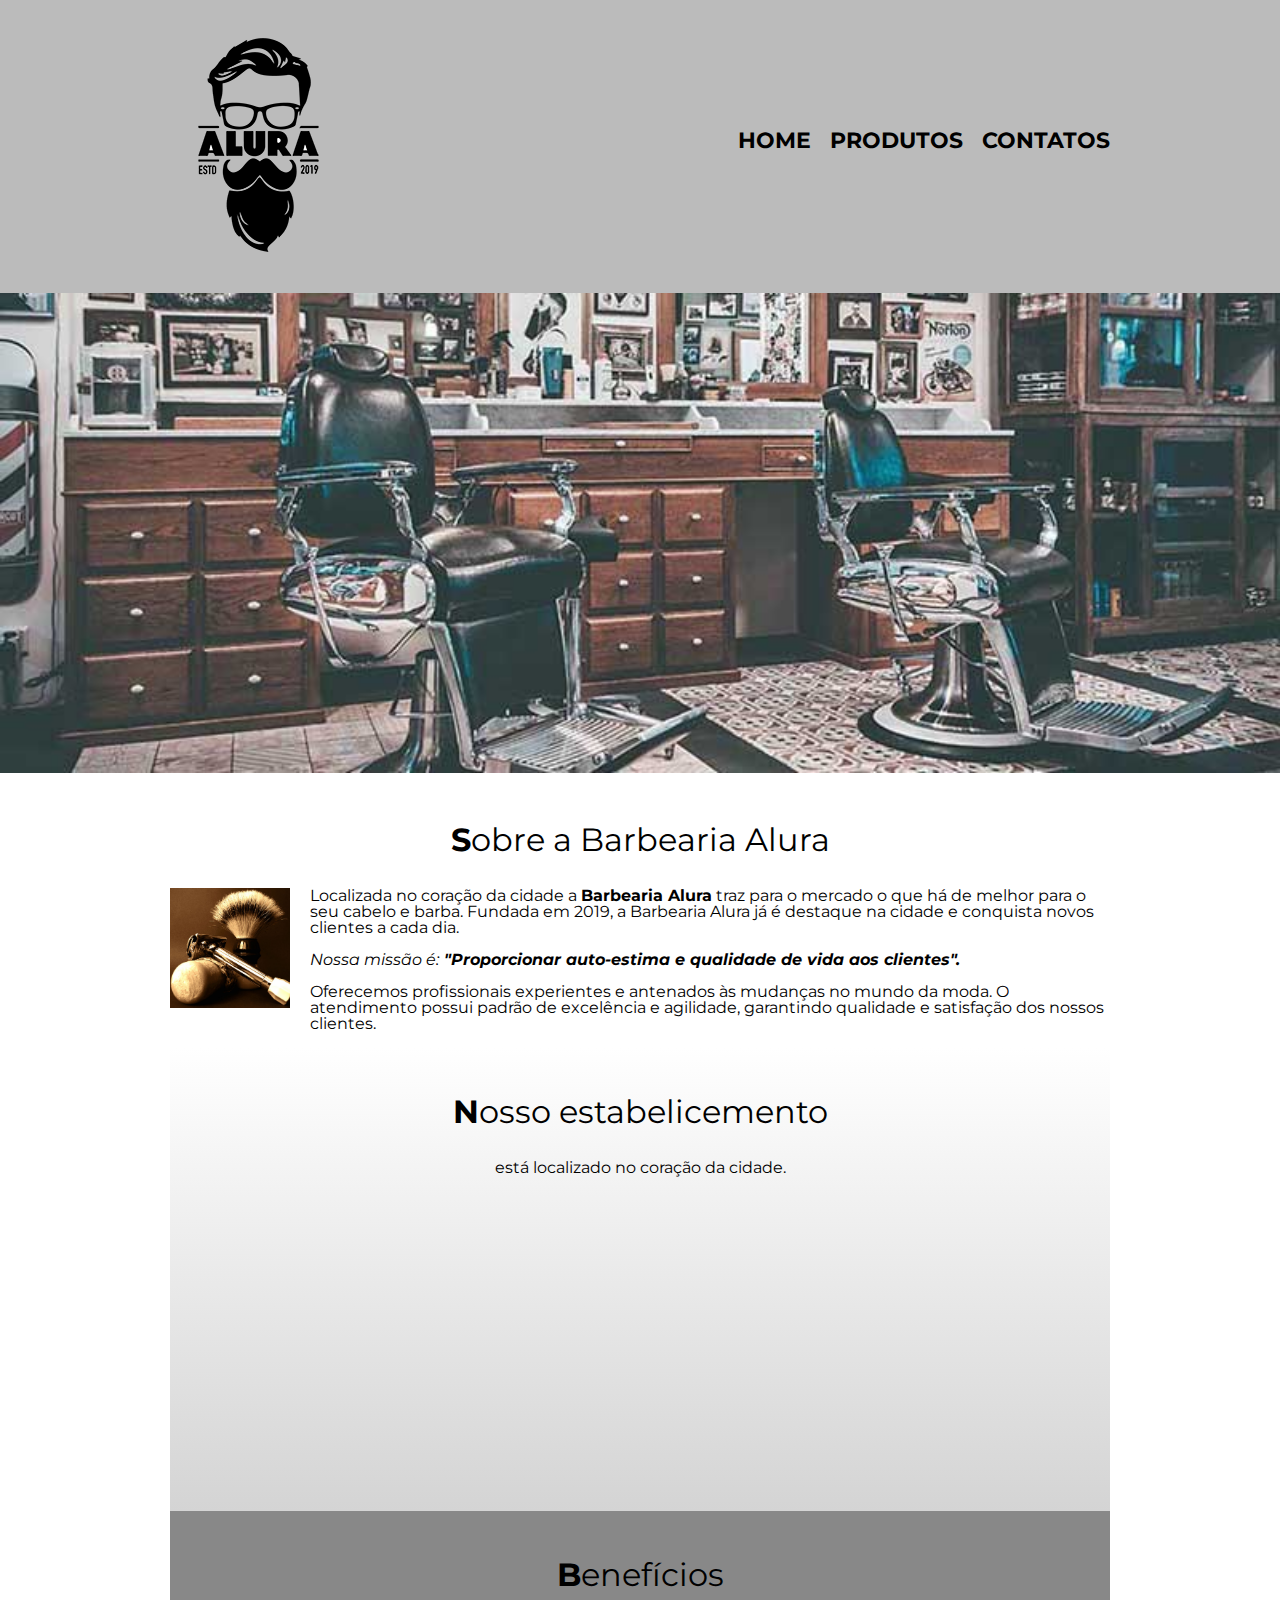
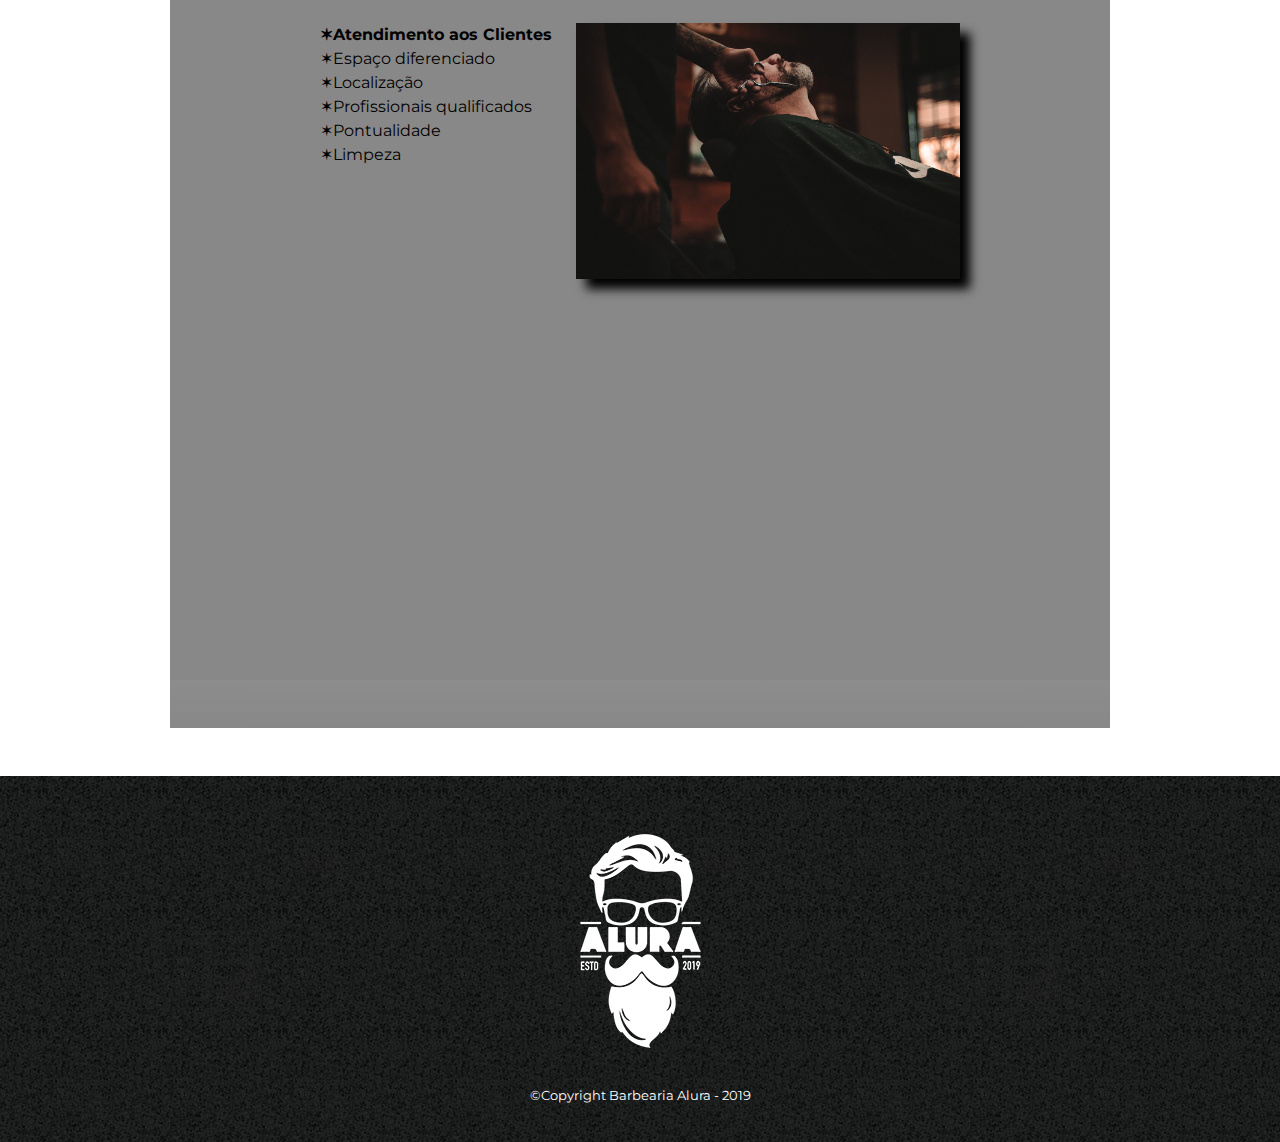
<file: index.html>
<!DOCTYPE html>
<html lang="pt-br">
	<head>
		<meta charset="UTF-8">
		<title>Barbearia Alura</title>

		<link rel="stylesheet" href="reset.css">
		<link rel="stylesheet" href="style.css">
		<link href="https://fonts.googleapis.com/css2?family=Montserrat:wght@300&display=swap" rel="stylesheet">
	</head>
	
	<body>
		<header>
				<div class="caixa">
					<h1><img src="logo.png"></h1>
				
					<nav>
						<ul> 
							<li><a href="index.html">Home</a></li>
							<li><a href="produtos.html">Produtos</a></li>
							<li><a href="contato.html">Contatos</a></li>
						</ul>
					</nav>
				</div>
			</header>

		<img class="banner"src="banner.jpg">
		
		<main>
			
		<section class="principal">
			<h2 class= "titulo-principal">Sobre a Barbearia Alura</h2>

			<img class="utensilios" src="utensilios.jpg" alt="Utensilios de uma barbeiro.">

			<p>Localizada no coração da cidade a <strong>Barbearia Alura</strong> traz para o mercado o que há de melhor para o seu cabelo e barba. Fundada em 2019, a Barbearia Alura já é destaque na cidade e conquista novos clientes a cada dia.</p>

			<p id="missao"><em>Nossa missão é:<strong> "Proporcionar auto-estima e qualidade de vida aos clientes".</strong></em></p>

			<p>Oferecemos profissionais experientes e antenados às mudanças no mundo da moda. O atendimento possui padrão de excelência e agilidade, garantindo qualidade e satisfação dos nossos clientes.</p>
		</setion>

		<section class='mapa'>
			<h3 class="titulo-principal">Nosso estabelicemento</h3>
			<p>está localizado no coração da cidade.</p>
			
			<div class="mapa-conteudo">
			<iframe src="https://www.google.com/maps/embed?pb=!1m18!1m12!1m3!1d3656.448598130907!2d-46.634653385542435!3d-23.588239368469353!2m3!1f0!2f0!3f0!3m2!1i1024!2i768!4f13.1!3m3!1m2!1s0x94ce5a2b2ed7f3a1%3A0xab35da2f5ca62674!2sCaelum%20-%20Escola%20de%20Tecnologia!5e0!3m2!1spt-BR!2sbr!4v1600462974843!5m2!1spt-BR!2sbr" width="100%" height="300" frameborder="0" style="border:0;" allowfullscreen="" aria-hidden="false" tabindex="0"></iframe>
		</div>
		<section class="beneficios">
			<h3 class= "titulo-principal">Benefícios</h3>

				<div class="conteudo-beneficios">
					<ul class="lista-beneficios">
					<li class="itens">Atendimento aos Clientes</li>
					<li class="itens">Espaço diferenciado</li>
					<li class="itens">Localização</li>
					<li class="itens">Profissionais qualificados</li>
					<li class="itens">Pontualidade</li>
					<li class="itens">Limpeza</li>
			</ul><img src="beneficios.jpg" class="imagem-beneficios">
			</div>

		<div class="video">
		 		<iframe width="560" height="315" src="https://www.youtube.com/embed/wcVVXUV0YUY" frameborder="0" allow="accelerometer; autoplay; clipboard-write; encrypted-media; gyroscope; picture-in-picture" allowfullscreen></iframe>
		 </div>
	</section>
</main>

		<footer>
				<img src="logo-branco.png">
				<p class="copyright">&copy;Copyright Barbearia Alura - 2019</p>
			</footer>
	</body>
</html>
</file>
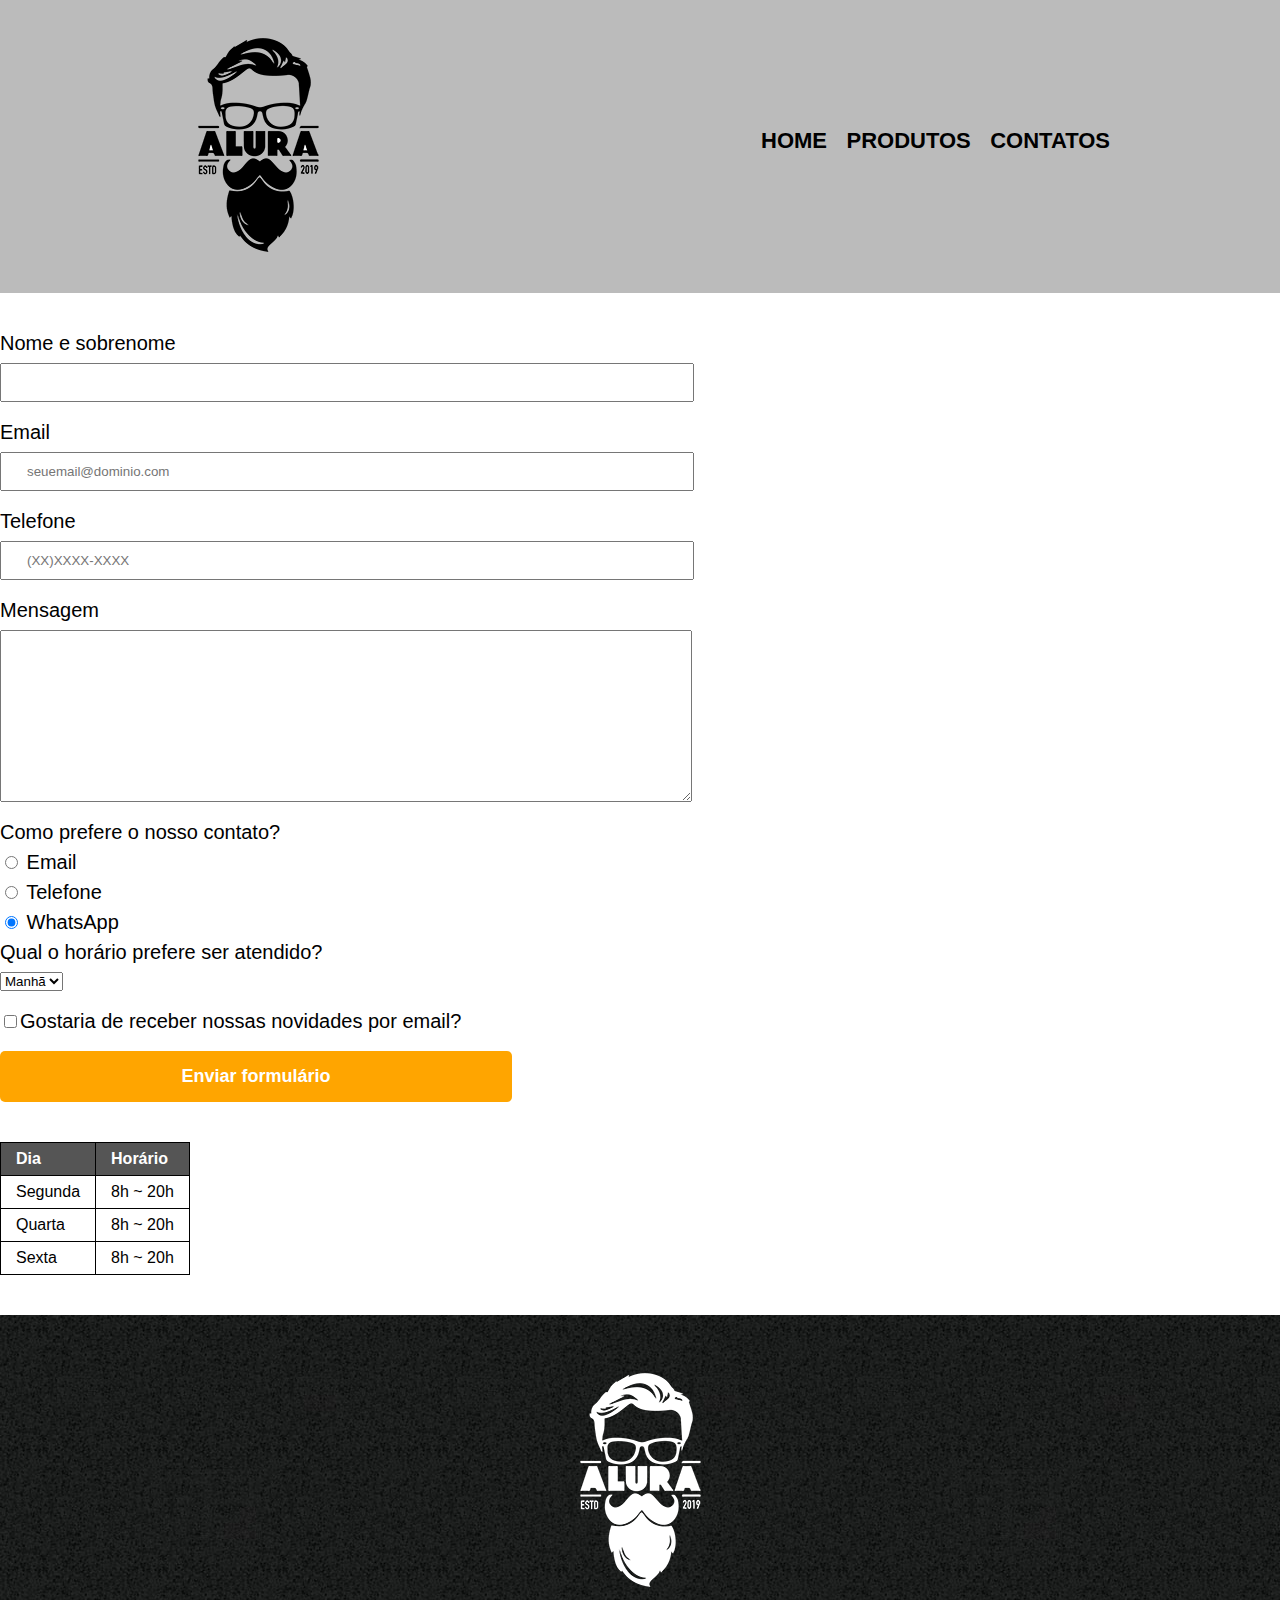
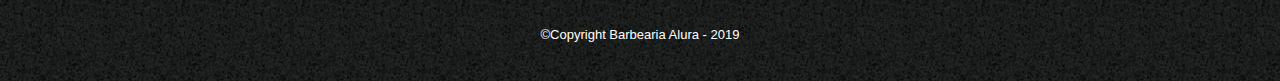
<file: contatos.html>
<!DOCTYPE html>
<html>
		<head>
			<div>

			<meta charset="UTF-8">
			<title>Contato - Barbearia Alura</title>

			<link rel="stylesheet" href="reset.css">
			<link rel="stylesheet" href="style.css">
		
		</head>
		<bory>
			<header>
				<div class="caixa">
					<h1><img src="logo.png" alt="Logo da Barbearia Alura"></h1>
				
					<nav>
						<ul> 
							<li><a href="index.html">Home</a></li>
							<li><a href="produtos.html">Produtos</a></li>
							<li><a href="contato.html">Contatos</a></li>
						</ul>
					</nav>
				</div>
			</header>

			<main>
				<form>
					<label for="nomesobrenome">Nome e sobrenome</label>
					<input type="text" id="nomesobrenome" class="input-padrao" required>

					<label for="email">Email</label>
					<input type="email" id="email" class="input-padrao" required placeholder="seuemail@dominio.com">

					<label for="telefone">Telefone</label>
					<input type="tel" id="telefone" class="input-padrao" required placeholder="(XX)XXXX-XXXX">

					<label for="mensagem">Mensagem</label>
					<textarea cols="70" rows="10" id="mensagem" class="input-padrao" required></textarea>
					
					<fildset>
						<legend class="teste" id="teste"> Como prefere o nosso contato? </legend>
						<label for="radio-email"><input type="radio" name="contato" value="email" id="radio-email" > Email</label>
						
						<label for="radio-telefone"><input type="radio" name="contato" value="telefone" id="radio-telefone"> Telefone</label>
						
						<label for="radio-whatsapp"><input type="radio" name="contato" value="whatsapp" id="radio-whatsapp" checked> WhatsApp</label>
						
						
					</fildset>
					
					<fildset>
					<legend>Qual o horário prefere ser atendido?</legend>
						<select>
							<option>Manhã</option>
							<option>Tarde</option>
							<option>Noite</option>
						</select>
					</fildset>

					<label class="checkbox"><input type="checkbox">Gostaria de receber nossas novidades por email?
					</label>

					<input type="submit" value="Enviar formulário" class="enviar">

				</form>
				<table>
					<thead>
						<tr>
							<td>Dia</td>
							<td>Horário</td>
					</tr>
				</thead>
				<tbory>
					<tr>
						<td>Segunda</td>
						<td>8h ~ 20h</td>	
					</tr>
					<tr>
						<td>Quarta</td>	
						<td>8h ~ 20h</td>
					</tr>
					<tr>
						<td>Sexta</td>
						<td>8h ~ 20h</td>
					</tr>
					
				</tbory>
				</table>
			</form>
			</main>

			<footer>
				<img src="logo-branco.png" alt="Logo da Barbearia Alura">
				<p class="copyright">&copy;Copyright Barbearia Alura - 2019</p>
			</footer>

			</html>
</file>
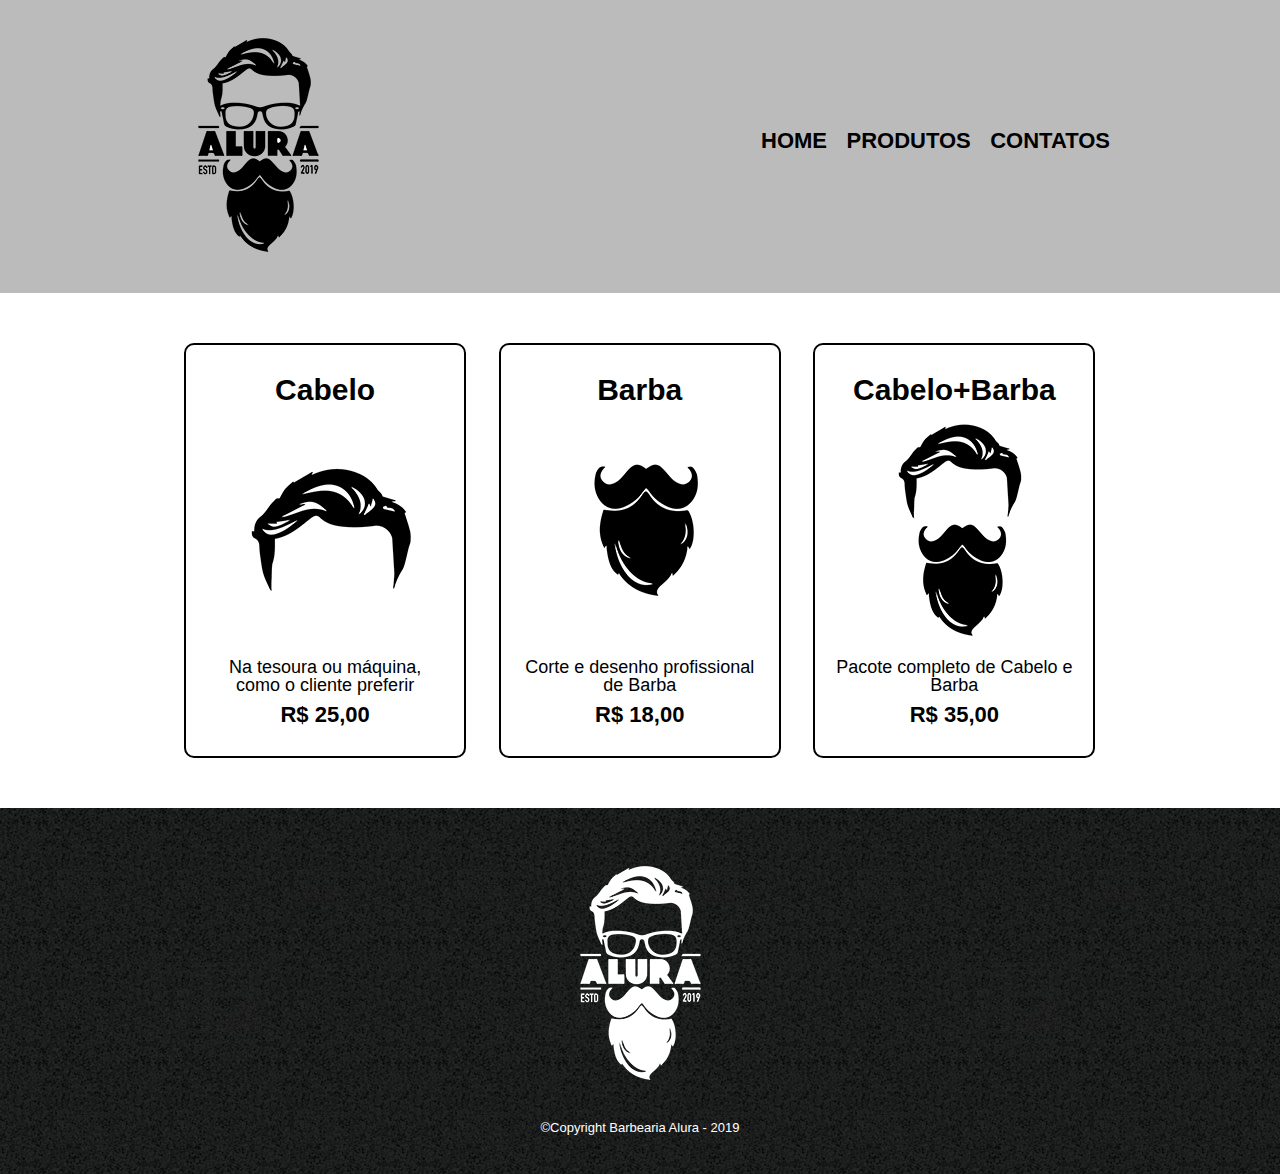
<file: produtos.html>
<!DOCTYPE html>
<html>
		<head>
			<div>

			<meta charset="UTF-8">
			<title>Produtos - Barbearia Alura</title>

			<link rel="stylesheet" href="reset.css">
			<link rel="stylesheet" href="style.css">
		
		</head>
		<bory>
			<header>
				<div class="caixa">
					<h1><img src="logo.png"></h1>
				
					<nav>
						<ul> 
							<li><a href="index.html">Home</a></li>
							<li><a href="produtos.html">Produtos</a></li>
							<li><a href="contato.html">Contatos</a></li>
						</ul>
					</nav>
				</div>
			</header>

			<main>
				<ul class="produtos">
					<li>
						<h2>Cabelo</h2>
						<img src="cabelo.jpg">
						<p class="produto-descricao">Na tesoura ou máquina, como o cliente preferir</p>
						<p class="produto-preco">R$ 25,00</p>
					</li>

					<li>
						<h2>Barba</h2>
						<img src="barba.jpg">
						<p class="produto-descricao">Corte e desenho profissional de Barba</p>
						<p class="produto-preco">R$ 18,00</p>
					</li>
					
					<li>
						<h2>Cabelo+Barba</h2>
						<img src="cabelo+barba.jpg">
						<p class="produto-descricao">Pacote completo de Cabelo e Barba</p>
						<p class="produto-preco">R$ 35,00</p>
					</li>
			</ul>
			</main>

			<footer>
				<img src="logo-branco.png">
				<p class="copyright">&copy;Copyright Barbearia Alura - 2019</p>
			</footer>
		</bory>
</html>
</file>
<file: style.css>
body {
	font-family: 'Montserrat', sans-serif;
}

header {
	background: #bbbbbb;
	padding: 20px 0;

}	

.caixa {
	position: relative;
	width: 940px;
	margin: 0 auto;

}
nav {
	position: absolute;
	top: 110px;
	right: 0;


}
nav li {
	display: inline;
	margin: 0 0 0 15px;
}

nav a {

	text-transform: uppercase;
	color: #000000;
	font-weight: bold;
	font-size: 22px;
	text-decoration: none;
}

nav a:hover {
	color: #C78C19;
	text-decoration: underline;

}

.produtos {
	width: 940px;
	margin: 0 auto;
	padding: 50px 0;
}

.produtos li {
	display: inline-block;
	text-align: center;
	width: 30%;
	vertical-align: top;
	margin: 0 1.5%;
	padding: 30px 20px;
	box-sizing: border-box;
	border: 2px solid #000000;
	border-radius: 10px;
}

.produtos li:hover {
	border-color: #C78C19;
	font-size: 40px;

}

.produtos li:active{
	border-color: #088C19;
}

.produtos li:hover h2{
	font-size: 34px;
}

.produtos h2 {
	font-size: 30px;
	font-weight: bold;
}

.produto-preco {
	font-size: 22px;
	font-weight: bold;
	margin-top: 10px;
}

.produto-descricao {
	font-size : 18px;
}

footer {
	text-align: center;
	background: url("bg.jpg");
	padding: 40px 0;
}

.copyright {
	color: #FFFFFF;
	font-size: 13px;
	margin: 20px 0 0;
}

main {
	
}

form {
	margin: 40px 0;
}

form label, form legend {
	display: block;
	font-size: 20px;
	margin: 0 0 10px;
}

.input-padrao {
	display: block;
	margin: 0 0 20px;
	padding: 10px 25px;
	width: 50%;
}
.checkbox {
	margin: 20px 0;
}
.enviar {
	width: 40%;
	padding: 15px 0;
	background: orange;
	color: white;
	font-weight:  bold;
	font-size: 18px;
	border: none;
	border-radius: 5px;
	transition: 1s all;
	cursor: pointer;
}
.enviar:hover {
	background: darkorange;
	transform: scale(1.2);
}

table {
	margin: 20px 0 40px;
}

thead {
	background: #555555;
	color: white;
	font-weight: bold;
}

td, th {
	border: 1px solid #000000;
	padding: 8px 15px;
}

/* css da página inicial */
.banner {
	width: 100%;
}

.titulo-principal {
	text-align: center;
	font-size: 2em;
	margin: 0 0 1em;
	clear: left;
}
.titulo-principal:first-letter {
	font-weight: bold;
}

.principal {
	padding: 3em 0;
	width: 940px;
	margin: 0 auto;
}

.principal p {
	margin: 0 0 1em;
}

.principal strong {
	font-weight:  bold;
}

.principal em {
	font-style: italic;
}

.utensilios {
	width: 120px;
	float: left;
	margin: 0 20px 20px 0;
}

.mapa {
	padding: 3em 0;
	background: linear-gradient(#FFFFFF, #888888);

}

.mapa-conteudo {
	width: 940px;
	margin: auto;
}

.mapa p {
	margin: 0 0 2em;
	text-align: center;
}

.beneficios {
	padding: 3em 0;
	background: #888888

	
}

.conteudo-beneficios {
	width: 640px;
	margin: 0 auto;
}

.lista-beneficios {
	width: 40%;
	display: inline-block;
	vertical-align: top;
}

.itens {
	line-height: 1.5;
}

.itens:first-child {
	font-weight: bold;
}

.itens:before {
	content: "✶";
}

.imagem-beneficios {
	width: 60%;
	opacity: 1;
	transition: 400ms;
	box-shadow: 10px 10px 10px 0 #000000;
}
.imagem-beneficios:hover {
	opacity:0.3;
}

.video {
	width: 560px;
	margin: 1em auto;
}

@media screen (max-width: 480px) {
	.caixa, .principal, .conteudo-beneficios, .mapa-conteudo, .video {
		width: auto;
	}

	h1 {
		text-align: center;
	}
	nav {
		position: static;
	}

	.lista-beneficios, .imagem-beneficios {
		width: 100%;
	}
}
</file>
